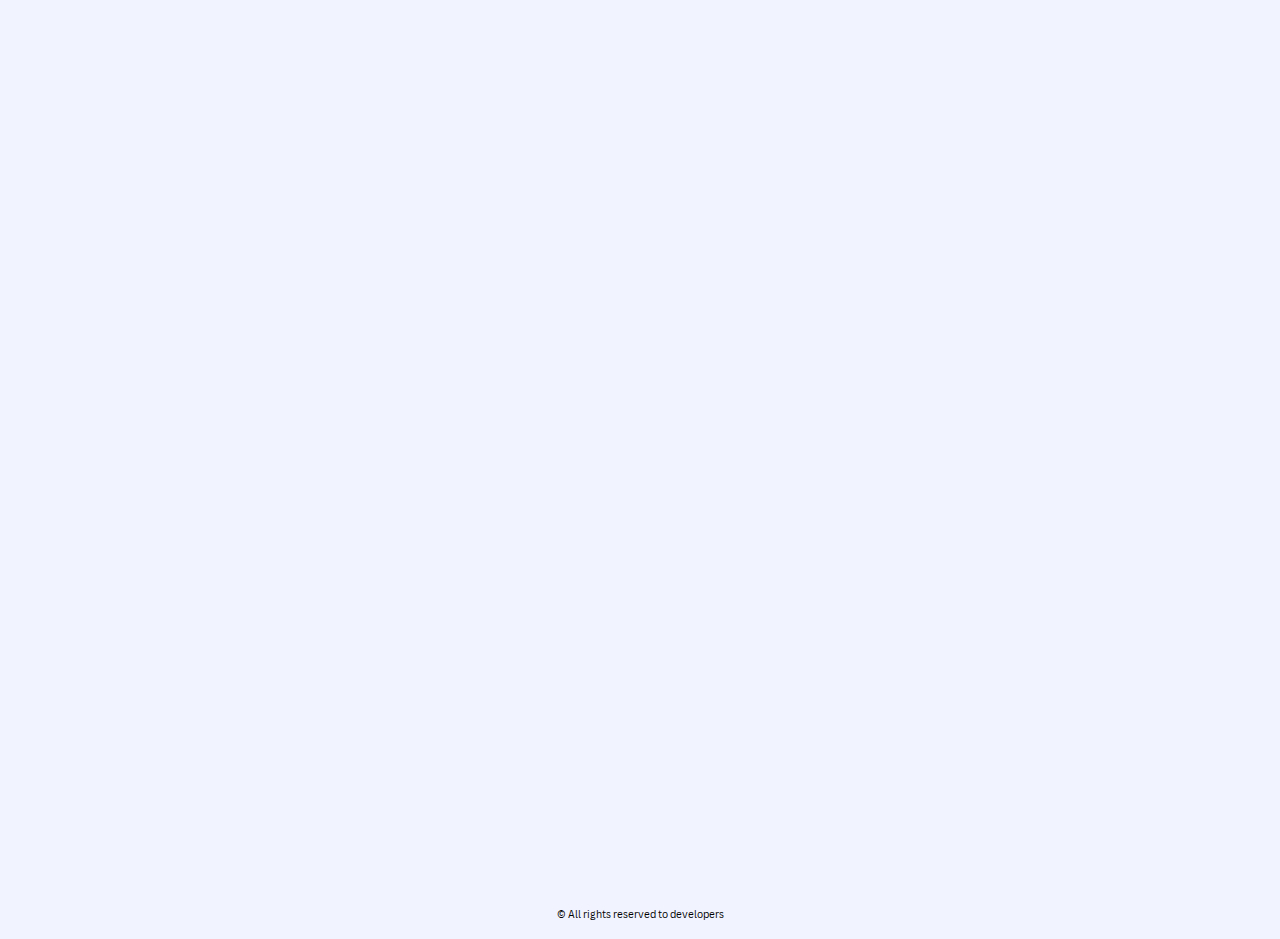
<file: Sorty/index.html>
<!DOCTYPE html>
<html lang="en">
  <head>
    <meta charset="UTF-8" />
    <meta name="viewport" content="width=device-width, initial-scale=1.0" />
    <link rel="stylesheet" type="text/css" href="style.css" />
    <title>Sorty</title>
  </head>
  <body>
    <div>
      <h2 id="Wheader">Welcome to</h2>
      <h2 id="sorty">Sorty</h2>
      <h3 id="Wsubheader">
        An information management system built for companies
      </h3>
    </div>
    <div class="center">
      <div>
        <button class="Wbuttons" onclick="window.location.href='login.html';">
          Login
        </button>
      </div>
      <div>
        <button class="Wbuttons" onclick="window.location.href='signup.html';">
          Sign Up
        </button>
      </div>
    </div>
    <div class="rContainer">
      <div class="rights">
        <p>&#169; All rights reserved to developers</p>
      </div>
    </div>
  </body>
</html>
</file>
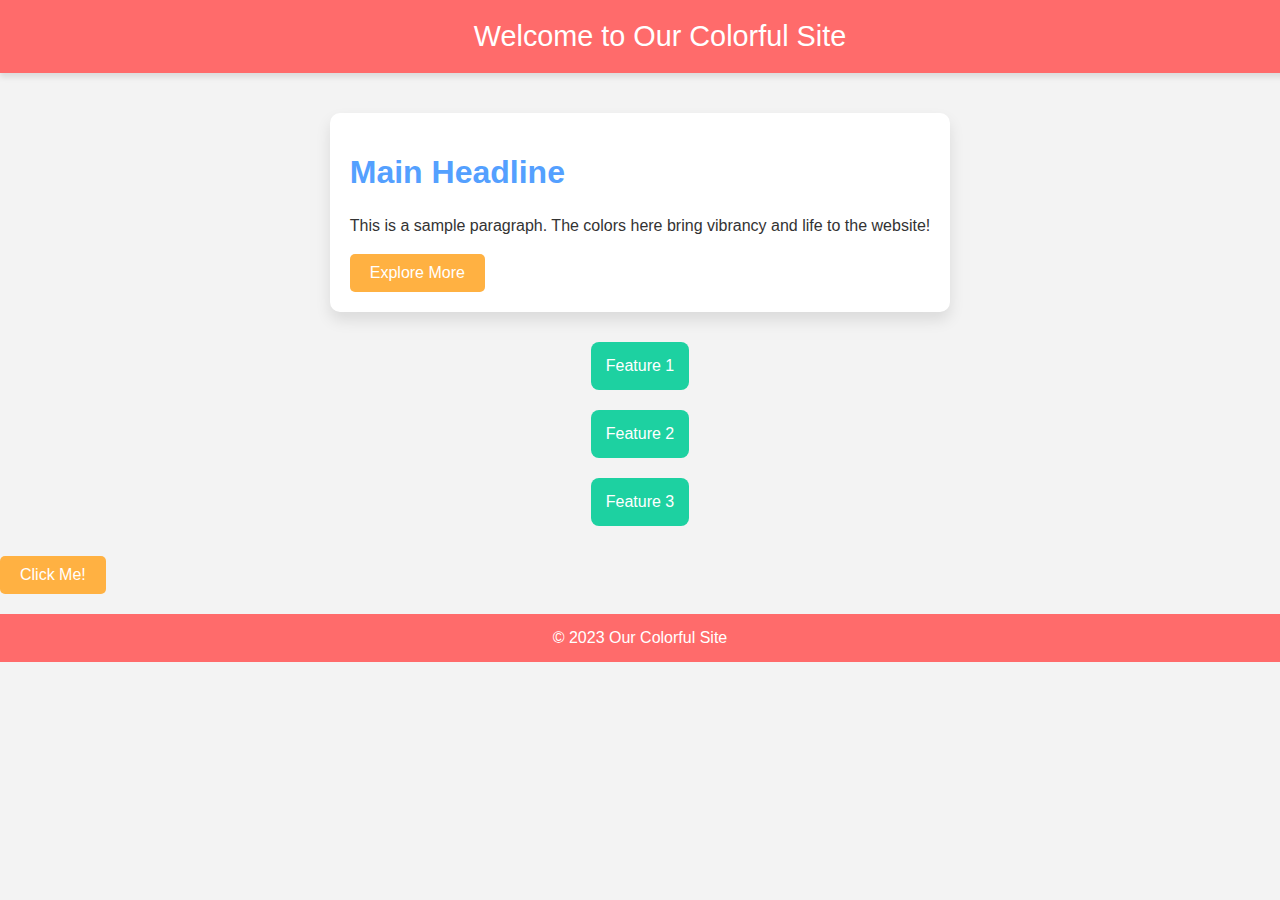
<file: Projects/GPT Project - colorful/index.html>
<!DOCTYPE html>
<html lang="en">
  <head>
    <meta charset="UTF-8" />
    <meta name="viewport" content="width=device-width, initial-scale=1.0" />
    <title>Colorful Theme Website</title>
    <link rel="stylesheet" href="style.css" />
  </head>
  <body>
    <!-- Header -->
    <header>Welcome to Our Colorful Site</header>

    <!-- Main Content Area -->
    <div class="container">
      <div class="main-content">
        <h1>Main Headline</h1>
        <p>
          This is a sample paragraph. The colors here bring vibrancy and life to
          the website!
        </p>
        <button>Explore More</button>
      </div>

      <!-- Colorful Cards Section -->
      <div class="card">Feature 1</div>
      <div class="card">Feature 2</div>
      <div class="card">Feature 3</div>
    </div>
    <div>
      <button>Click Me!</button>
    </div>

    <!-- Footer -->
    <footer>&copy; 2023 Our Colorful Site</footer>
  </body>
</html>
</file>
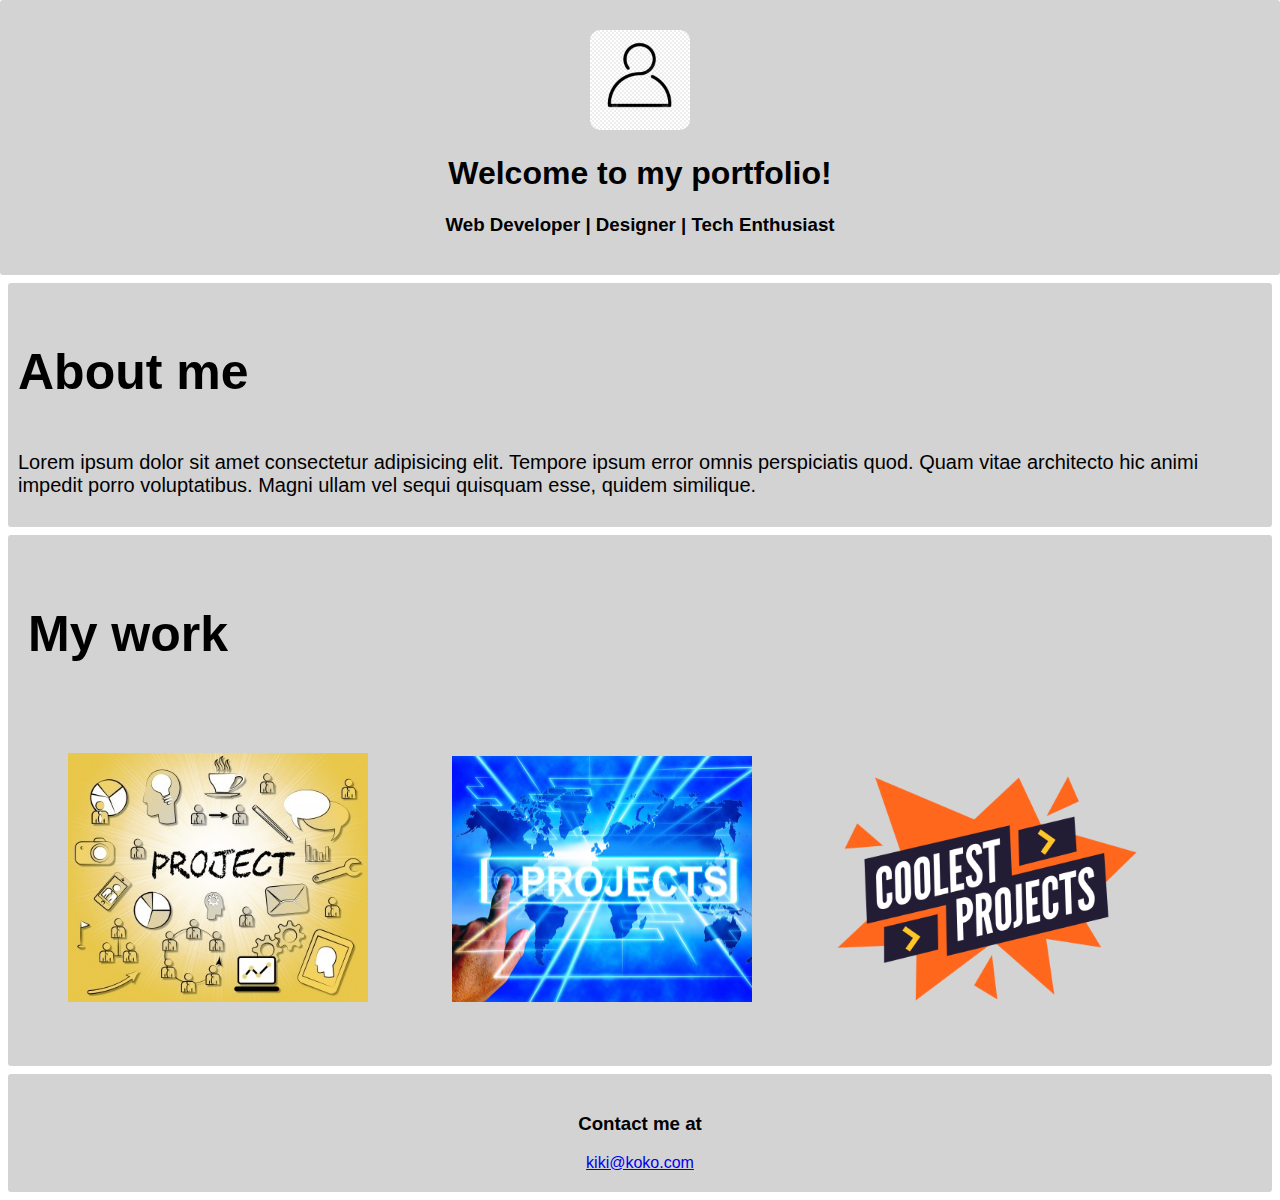
<file: Projects/LandingPage/index.html>
<!DOCTYPE html>
<html lang="en">
  <head>
    <meta charset="UTF-8" />
    <meta name="viewport" content="width=device-width, initial-scale=1.0" />
    <title>Amits Portfolio</title>
    <link rel="stylesheet" href="style.css" />
  </head>
  <body>
    <div id="title">
      <img
        class="center"
        id="contactIcon"
        src="images/contact.jpg"
        alt="contact icon logo"
      />
      <h1 class="center">Welcome to my portfolio!</h1>
      <h3 class="center">Web Developer | Designer | Tech Enthusiast</h3>
    </div>
    <div id="about">
      <h3 class="descTitle">About me</h3>
      <p id="descAbout">
        Lorem ipsum dolor sit amet consectetur adipisicing elit. Tempore ipsum
        error omnis perspiciatis quod. Quam vitae architecto hic animi impedit
        porro voluptatibus. Magni ullam vel sequi quisquam esse, quidem
        similique.
      </p>
    </div>
    <div id="projects">
      <h3 class="descTitle">My work</h3>
      <img class="projects" src="images/project1.jpg" alt="project1" />
      <img class="projects" src="images/project2.jpg" alt="project2" />
      <img class="projects" src="images/project3.png" alt="project3" />
    </div>
    <div id="contact">
      <h3>Contact me at</h3>
      <a href="mailto:kiki@koko.com">kiki@koko.com</a>
    </div>
  </body>
</html>
</file>
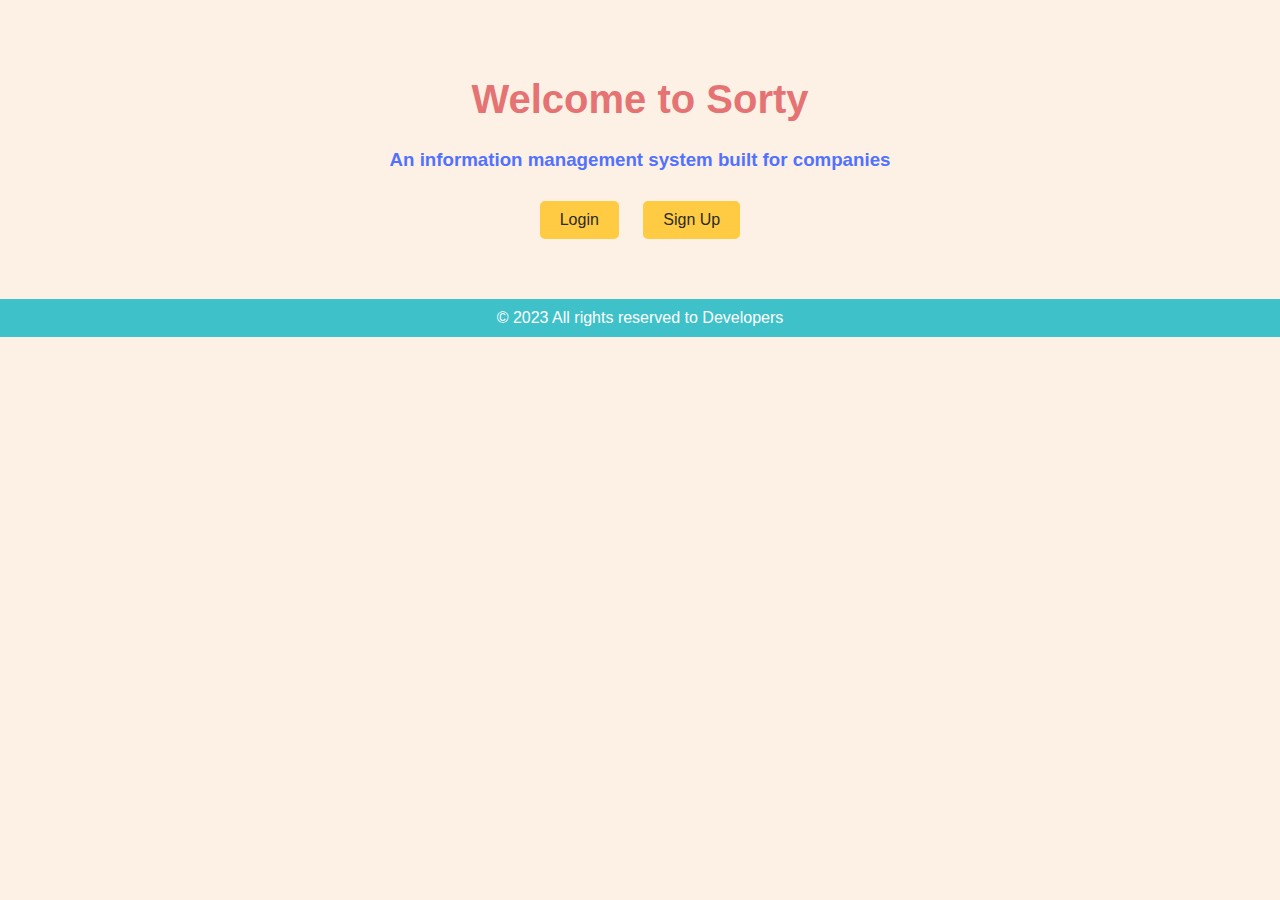
<file: Projects/SortyGPT/index.html>
<!DOCTYPE html>
<html lang="en">
  <head>
    <meta charset="UTF-8" />
    <meta name="viewport" content="width=device-width, initial-scale=1.0" />
    <title>Sorty</title>
    <link rel="stylesheet" href="style.css" />
  </head>
  <body>
    <!-- Welcome Screen -->
    <div id="welcome-screen" class="fade-in">
      <h1>Welcome to Sorty</h1>
      <h3>An information management system built for companies</h3>
      <button id="login-btn">Login</button>
      <button id="signup-btn">Sign Up</button>
    </div>

    <!-- Login Screen -->
    <div id="login-screen" class="hidden">
      <h2>Login</h2>
      <form>
        <label for="username">Username:</label>
        <input
          type="text"
          id="username"
          name="username"
          placeholder="Enter your username"
          required
        />
        <label for="password">Password:</label>
        <input
          type="password"
          id="password"
          name="password"
          placeholder="Enter your password"
          required
        />
        <button type="submit">Login</button>
      </form>
    </div>

    <!-- Platform Selection -->
    <div id="platform-screen" class="hidden">
      <h2>Hi <span id="username-display">User</span>, Welcome!</h2>
      <h3>Please choose a platform:</h3>
      <div class="platforms">
        <div class="platform">Platform 1</div>
        <div class="platform">Platform 2</div>
        <div class="platform">Platform 3</div>
      </div>
    </div>

    <footer>&copy; 2023 All rights reserved to Developers</footer>

    <script src="script.js"></script>
  </body>
</html>
</file>
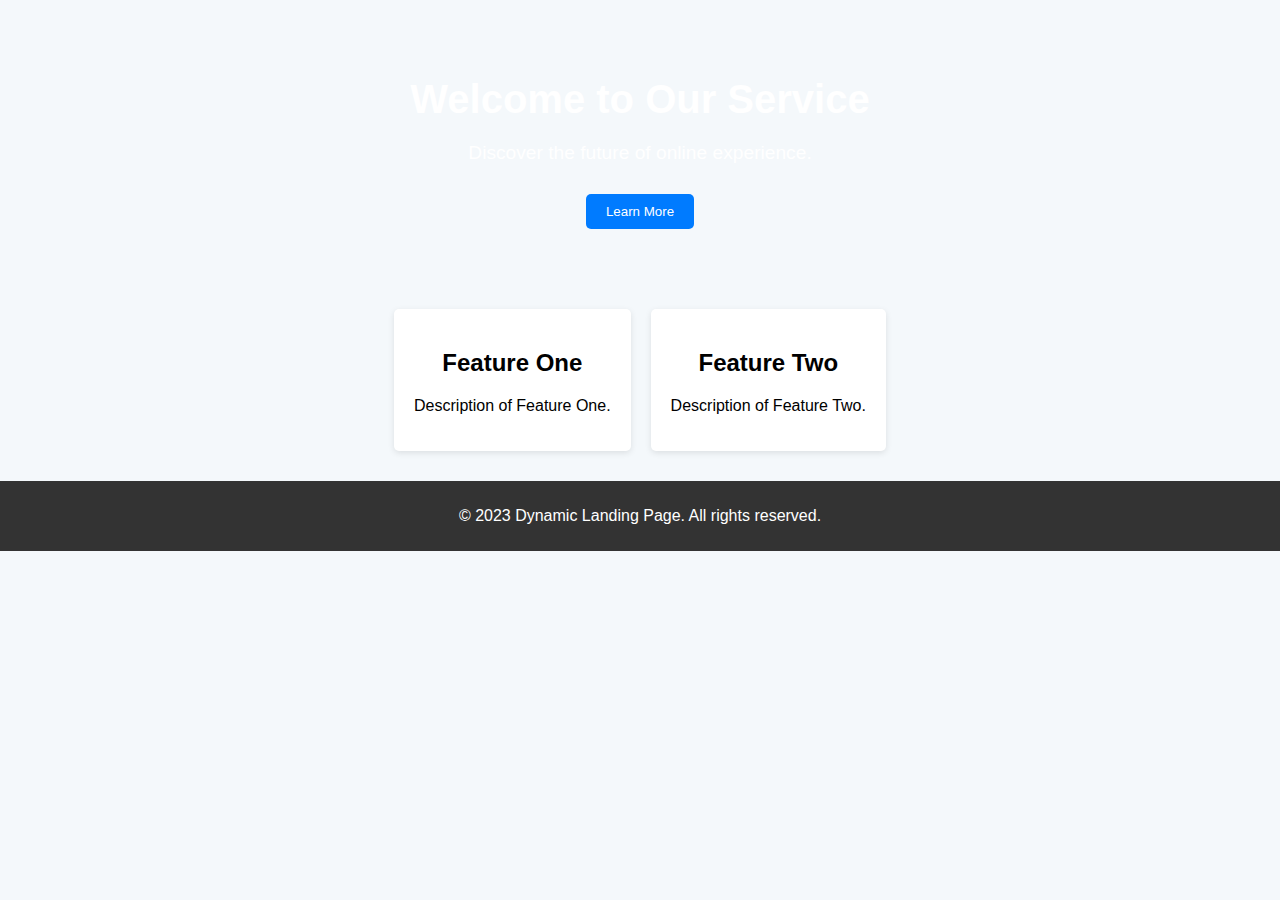
<file: Projects/LandingPage/answers/index.html>
<!DOCTYPE html>
<html>
  <head>
    <title>Dynamic Landing Page</title>
    <link rel="stylesheet" href="style.css" />
  </head>
  <body>
    <header>
      <h1>Welcome to Our Service</h1>
      <p>Discover the future of online experience.</p>
      <button class="action-button">Learn More</button>
    </header>

    <section class="features">
      <div class="feature">
        <h2>Feature One</h2>
        <p>Description of Feature One.</p>
      </div>
      <div class="feature">
        <h2>Feature Two</h2>
        <p>Description of Feature Two.</p>
      </div>
      <!-- More features -->
    </section>

    <footer>
      <p>© 2023 Dynamic Landing Page. All rights reserved.</p>
    </footer>
  </body>
</html>
</file>
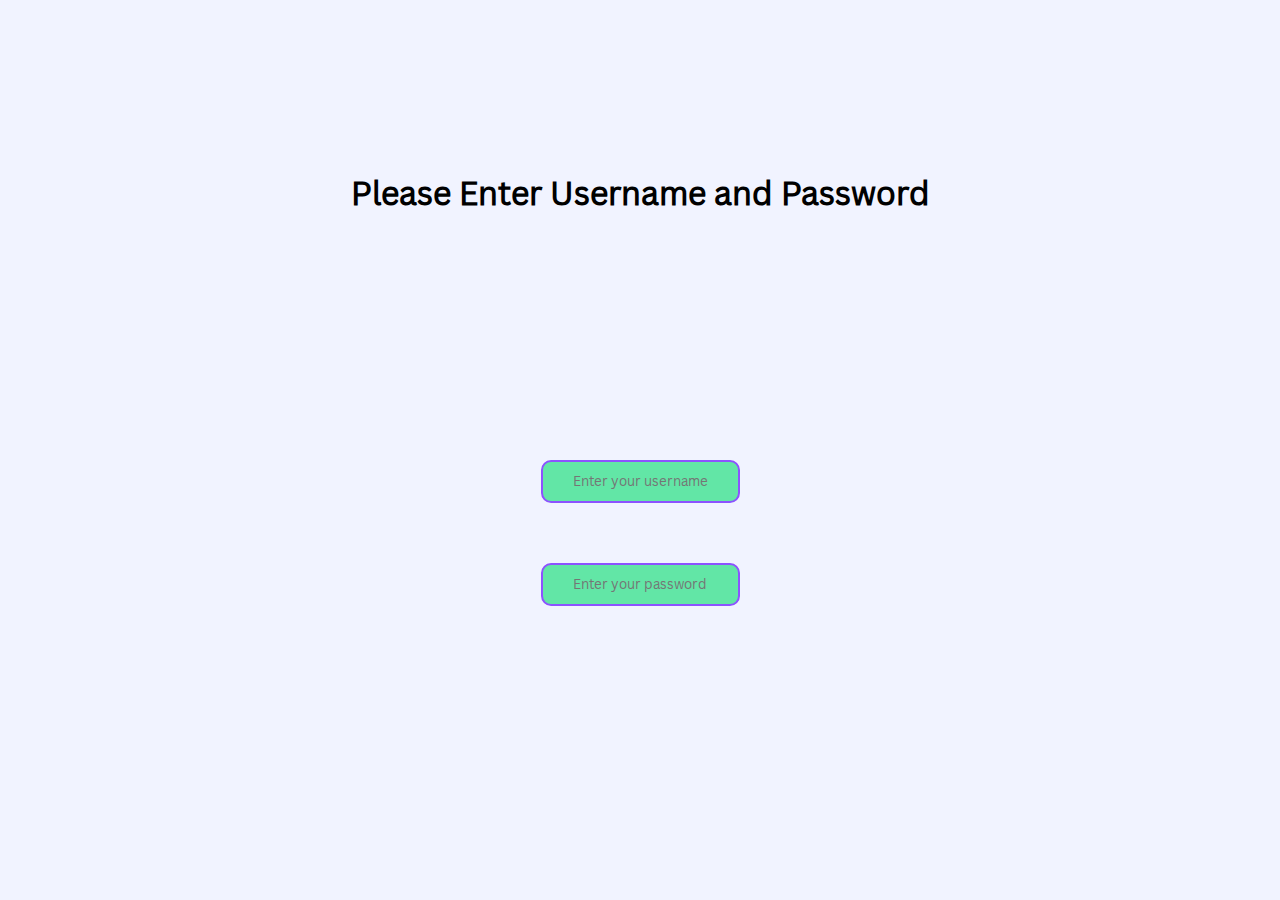
<file: Sorty/login.html>
<!DOCTYPE html>
<html lang="en">
  <head>
    <meta charset="UTF-8" />
    <meta name="viewport" content="width=device-width, initial-scale=1.0" />
    <title>Login</title>
    <link rel="stylesheet" type="text/css" href="style.css" />
  </head>
  <body>
    <div class="loginHeader">
      <h1>Please Enter Username and Password</h1>
    </div>
    <div class="loginCred">
      <div>
        <input
          class="field"
          type="text"
          id="username"
          name="username"
          placeholder="Enter your username"
        />
      </div>
      <div>
        <input
          class="field"
          type="text"
          id="password"
          name="password"
          placeholder="Enter your password"
        />
      </div>
    </div>
    <div class="center">
      <button class="Wbuttons" style="animation-delay: 0s">Login</button>
    </div>
  </body>
</html>
</file>
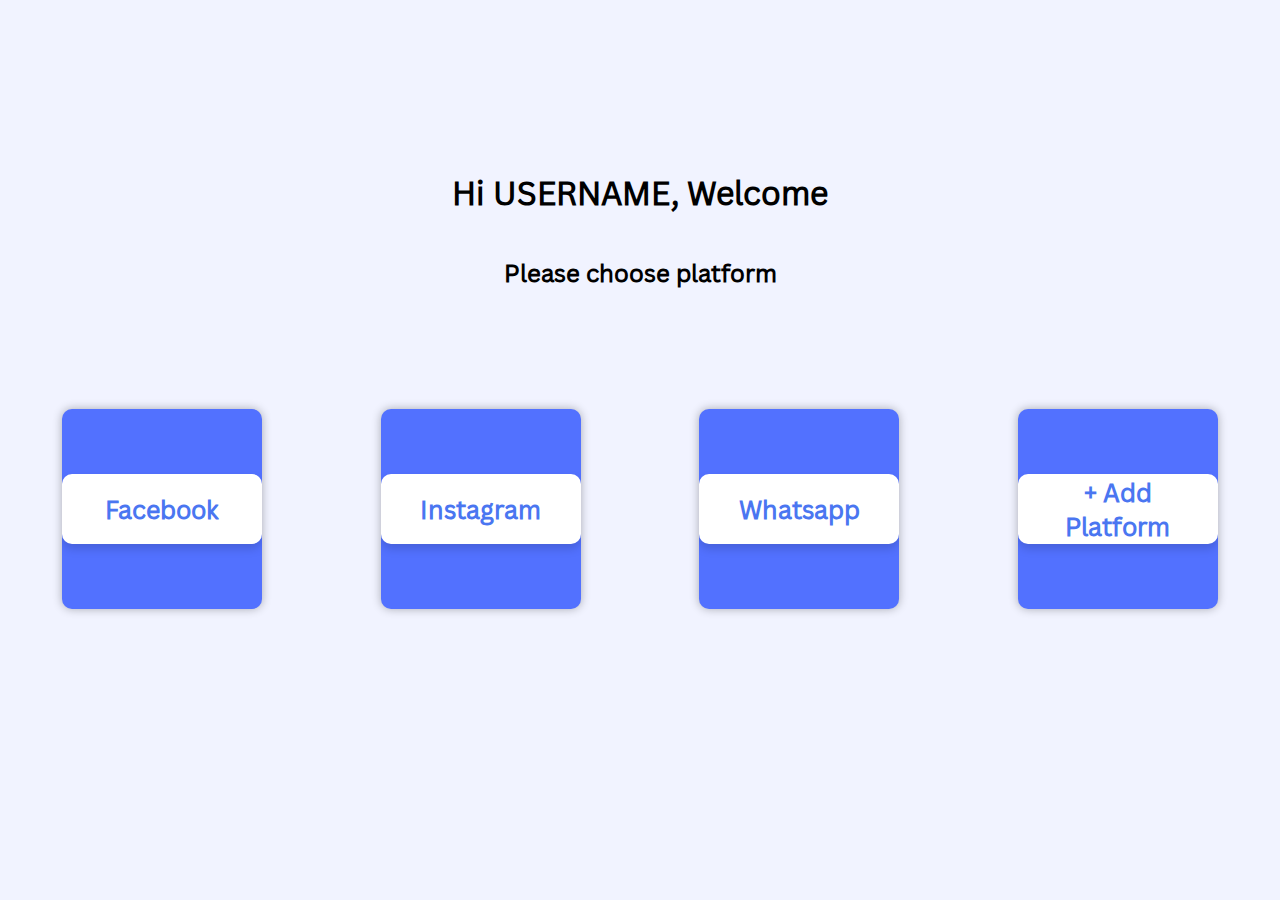
<file: Sorty/platform.html>
<!DOCTYPE html>
<html lang="en">
  <head>
    <meta charset="UTF-8" />
    <meta name="viewport" content="width=device-width, initial-scale=1.0" />
    <title>Platforms</title>
    <link rel="stylesheet" type="text/css" href="style.css" />
  </head>
  <body>
    <div class="Wplatforms">
      <h1>Hi USERNAME, Welcome</h1>
      <h2>Please choose platform</h2>
    </div>
    <div class="platforms">
      <div class="chooseplatformouter">
        <button class="chooseplatforminner">
          Facebook
        </button>
      </div>
      <div class="chooseplatformouter">
        <button class="chooseplatforminner">
          Instagram
        </butotn>
      </div>
      <div class="chooseplatformouter">
        <button class="chooseplatforminner">
          Whatsapp
        </button>
      </div>
      <div class="chooseplatformouter">
        <button class="chooseplatforminner">+ Add Platform</button>
      </div>
    </div>
  </body>
</html>
</file>
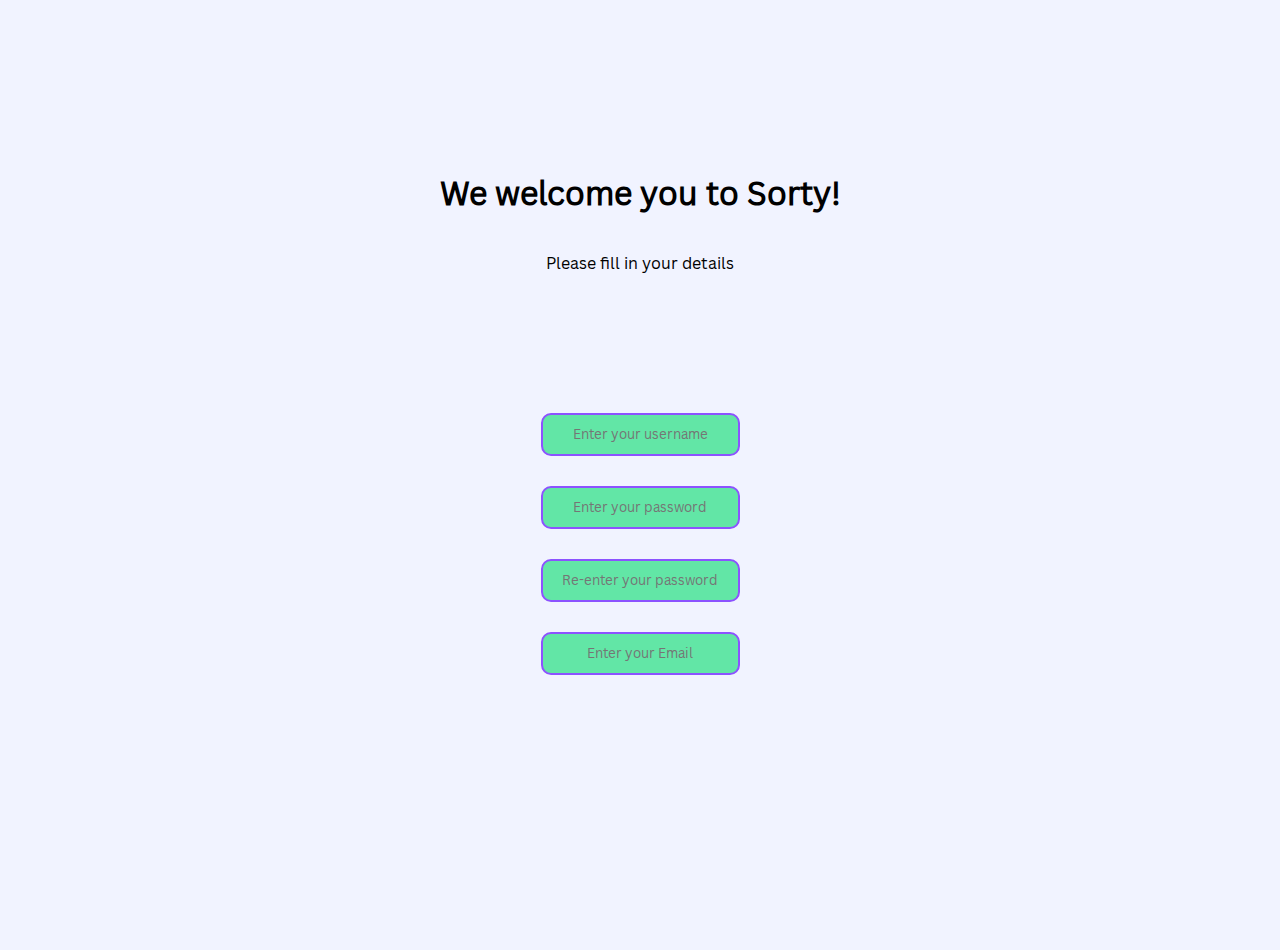
<file: Sorty/signup.html>
<!DOCTYPE html>
<html lang="en">
  <head>
    <meta charset="UTF-8" />
    <meta name="viewport" content="width=device-width, initial-scale=1.0" />
    <title>Login</title>
    <link rel="stylesheet" type="text/css" href="style.css" />
  </head>
  <body>
    <div class="loginHeader">
      <h1>We welcome you to Sorty!</h1>
      <p>Please fill in your details</p>
    </div>
    <div class="SignupCred">
      <div>
        <input
          class="fieldsignup"
          type="text"
          id="username"
          name="username"
          placeholder="Enter your username"
        />
      </div>
      <div>
        <input
          class="fieldsignup"
          type="text"
          id="password"
          name="password"
          placeholder="Enter your password"
        />
      </div>
      <div>
        <input
          class="fieldsignup"
          type="text"
          id="password"
          name="password"
          placeholder="Re-enter your password"
        />
      </div>
      <div>
        <input
          class="fieldsignup"
          type="text"
          id="password"
          name="password"
          placeholder="Enter your Email"
        />
      </div>
    </div>
    <div class="center">
      <button class="Wbuttons" style="animation-delay: 0s">Sign up</button>
    </div>
  </body>
</html>
</file>
<file: Sorty/style.css>
@font-face{
    font-family:'CanvaSans';
    src: url(CanvaSans-Regular9755562880743818424.2de.2de498afbe8ce167560d5df6489c2042.ttf);
}
body{
    font-family: 'CanvaSans';
    background-color: #f1f3ff;
}
#Wheader{
    font-size: 25px;
    text-align: center;
    margin-top: 250px;
    font-weight: bold;
    color: #5271ff;
    transition: opacity 1s ease-in-out;
    opacity: 0; /* Start invisible */
  animation: fadeIn 2s ease-in-out forwards;  
}
#sorty{
    font-size: 130px;
    text-align: center;
    margin-top: 70px;
    margin-bottom: 70px;
    font-weight: bold;
    color: #5271ff;
    transition: opacity 1s ease-in-out;
    opacity: 0; /* Start invisible */
  animation: fadeIn 2s ease-in-out forwards;
  animation-delay: 1s;

}
#Wsubheader{
    display: flex;
    justify-content: center;
    font-weight: bold;
    color: #5271ff;
    margin-top: 50px;
    transition: opacity 1s ease-in-out;
    animation-delay: 2.5s;
    opacity: 0; /* Start invisible */
    animation: fadeIn 2s ease-in-out forwards;
    animation-delay: 2s;

}
.Wbuttons{
   border: none;
   background-color: #8c52ff;
   border-color: #5271ff;
   padding: 10px;
   border-radius: 6px;
   font-size: 23px;
   font-weight: bold;
   font-family:'CanvaSans';
   color: white;
   display: flex;
   justify-content: center;
   cursor: pointer;
   transition-duration: 0.2s;
   margin: 50px;
   margin-top: 150px;
   opacity: 0; /* Start invisible */
   animation: fadeIn 2s ease-in-out forwards;  
   animation-delay: 3s;
 
}
.center{
    display: flex;
    justify-content: center;
    
}

.Wbuttons:hover{
    background-color: #7746d9;
    box-shadow: 0px 0px 10px rgba(0, 0, 0, 0.3);
    padding: 15px; 
}

.Wbuttons:active{
    background-color: #a67aff;
    transition-duration: 0s;

}
.rContainer{

}
.rights{
  display: flex;
  justify-content: center;
  font-size: 10px;
}

.fade-in {
    opacity: 0; /* Start invisible */
    animation: fadeIn 1s ease-in-out forwards; /* Apply fade-in animation */
  }

  @keyframes fadeIn {
    from {
      opacity: 0; /* Fully transparent */
    }
    to {
      opacity: 1; /* Fully visible */
    }
  }

.loginCred{
  display: flex;
  flex-direction: column; /* Stack the input fields vertically */
  justify-content:flex-end; /* Center vertically */
  align-items: center; /* Center horizontally */
  height: 400px; /* Full viewport height */
 }
 .field{
  margin: 30px;
  height: 37px;
  text-align: center;
  font-family: CanvaSans;
  border-radius: 10px;
  border-color: #8c52ff;
  border-style: solid;
  background-color: #62e6a6;
 }
.loginHeader{
  display: flex;
  flex-direction: column;
  margin-top:150px;
  text-align: center;
}

.fieldsignup{
  margin: 15px;
  height: 37px;
  text-align: center;
  font-family: CanvaSans;
  border-radius: 10px;
  border-color: #8c52ff;
  border-style: solid;
  background-color: #62e6a6;
}
.SignupCred{
  display: flex;
  flex-direction: column; /* Stack the input fields vertically */
  justify-content:flex-end; /* Center vertically */
  align-items: center; /* Center horizontally */
  height: 400px; /* Full viewport height */
}

.Wplatforms{
  display: flex;
  flex-direction: column;
  margin-top:150px;
  text-align: center;
}
.platforms{
  display: flex; /* Activates Flexbox for horizontal layout */
  justify-content: space-around; /* Spreads boxes evenly with space between */
  align-items: center; /* Aligns items vertically (optional) */
  gap: 10px; /* Adds space between items (modern alternative to margin) */
  margin-top: 100px
}
.chooseplatformouter{
  width: 200px;
  height: 200px;
  background-color: #5271ff;
  color: white;
  display: flex;
  justify-content: center;
  align-items: center;
  border-radius: 10px;
  text-align: center;
  overflow: hidden; /* Prevents the inner div from overflowing */
  box-shadow: 0 0px 10px rgba(0, 0, 0, 0.301);
  
}

.chooseplatforminner{
  background-color: #fff; /* White background */
  color: #4a76f1; /* Matching blue text color */
  font-size: 16px; /* Text size */
  font-weight: bold; /* Bold text */
  padding: 15px 30px; /* Spacing inside the card */
  border-radius: 10px; /* Rounded corners */
  box-shadow: 0 5px 10px rgba(0, 0, 0, 0.15); /* Subtle shadow for elevation */
  position: relative; /* Positions it above the blue box */
  z-index: 2; /* Ensures it appears above the blue box */
  text-align: center;
  width: 200px;
  font-size: 25px;display: flex; /* Flexbox for centering text */
  justify-content: center; /* Center text horizontally */
  align-items: center; /* Center text vertically */
  height: 70px;
  font-family: 'CanvaSans';
  border: none;
  cursor: pointer;
}

.chooseplatformouter:hover{
  width: 203px;
  height: 203px;
  transition: all 150ms ease-in;
}

.chooseplatforminner:hover{
  width: 203px;
  height: 203px;
  transition: all 150ms ease-in;
}
</file>
<file: Projects/GPT Project - colorful/style.css>
/* Universal Styling */
body {
    font-family: 'Arial', sans-serif;
    background-color: #f3f3f3;
    color: #333333;
    margin: 0;
    padding: 0;
  }
  
  /* Container for Flex Layout */
  .container {
    display: flex;
    flex-direction: column;
    align-items: center;
    padding: 20px;
  }
  
  /* Header Section */
  header {
    background-color: #ff6b6b;
    color: #ffffff;
    padding: 20px;
    width: 100%;
    text-align: center;
    font-size: 1.8em;
    box-shadow: 0 4px 6px rgba(0, 0, 0, 0.1);
  }
  
  /* Button Styling */
  button {
    background-color: #ffb142;
    color: #ffffff;
    border: none;
    border-radius: 5px;
    padding: 10px 20px;
    font-size: 1em;
    cursor: pointer;
    transition: background-color 0.3s ease;
  }
  
  button:hover {
    background-color: #ff6b6b;
  }
  
  /* Main Content Section */
  .main-content {
    max-width: 800px;
    text-align: left;
    margin: 20px;
    padding: 20px;
    background-color: #ffffff;
    border-radius: 10px;
    box-shadow: 0 8px 15px rgba(0, 0, 0, 0.1);
  }
  
  h1, h2, h3 {
    color: #54a0ff;
  }
  
  p {
    color: #333333;
    line-height: 1.6;
  }
  
  /* Colorful Cards */
  .card {
    background-color: #1dd1a1;
    color: #ffffff;
    padding: 15px;
    border-radius: 8px;
    margin: 10px;
    text-align: center;
    transition: transform 0.2s ease;
  }
  
  .card:hover {
    transform: scale(1.05);
    background-color: #54a0ff;
  }
  
  /* Footer */
  footer {
    background-color: #ff6b6b;
    color: #ffffff;
    text-align: center;
    padding: 15px;
    margin-top: 20px;
  }
</file>
<file: Projects/LandingPage/style.css>
body{
    font-family:'Gill Sans', 'Gill Sans MT', Calibri, 'Trebuchet MS', sans-serif;
    margin: 0px;
}
#contactIcon{
    width: 100px;
    margin: auto;
    margin-top: 10px;
    border-radius: 10px;
}
#title{
    background-color: lightgray;
    text-align: center;
    margin: auto;
    border-radius: 3px;
    padding: 20px;

}
#about{
    background-color: lightgray;
    margin: 8px;
    border-radius: 3px;
    padding: 10px; 
       
}
#projects{
    margin: 8px;
    background-color: lightgray;
    border-radius: 3px;
    padding: 20px;

}
.projects{
    
    width: 300px;
    margin: 30px;
    padding: 10px; 
}
.descTitle{
    font-size: 50px;
}
#contact{
    text-align: center;
    background-color: lightgrey;
    margin: 8px;
    border-radius: 3px;
    padding: 20px;
}
#descAbout{
    font-size: 20px;
}
</file>
<file: Projects/SortyGPT/style.css>
/* Universal Styles */
body {
    font-family: 'Arial', sans-serif;
    margin: 0;
    padding: 0;
    background-color: #fdf1e6;
    color: #2c2a2a;
    display: flex;
    flex-direction: column;
    align-items: center;
  }
  
  /* Welcome Screen */
  #welcome-screen {
    text-align: center;
    margin-top: 50px;
  }
  
  #welcome-screen h1 {
    color: #e57373; /* Soft Coral */
    font-size: 2.5em;
  }
  
  #welcome-screen h3 {
    color: #5271ff; /* Highlight Blue */
    margin-bottom: 20px;
  }
  
  button {
    background-color: #ffcb42; /* Sunny Yellow */
    color: #2c2a2a;
    border: none;
    padding: 10px 20px;
    border-radius: 5px;
    margin: 10px;
    cursor: pointer;
    font-size: 1em;
    transition: transform 0.2s ease, background-color 0.3s ease;
  }
  
  button:hover {
    background-color: #e57373;
    transform: scale(1.05);
  }
  
  /* Login Screen */
  .hidden {
    display: none;
  }
  
  #login-screen {
    margin-top: 50px;
  }
  
  form {
    display: flex;
    flex-direction: column;
    gap: 15px;
  }
  
  input {
    padding: 10px;
    border: 1px solid #ccc;
    border-radius: 5px;
  }
  
  /* Platform Selection */
  #platform-screen {
    margin-top: 50px;
  }
  
  .platforms {
    display: flex;
    gap: 20px;
    justify-content: center;
  }
  
  .platform {
    background-color: #3fc1c9;
    color: white;
    padding: 20px;
    border-radius: 10px;
    cursor: pointer;
    box-shadow: 0 4px 6px rgba(0, 0, 0, 0.1);
    transition: transform 0.2s ease, box-shadow 0.3s ease;
  }
  
  .platform:hover {
    transform: scale(1.1);
    box-shadow: 0 8px 15px rgba(0, 0, 0, 0.2);
  }
  
  /* Footer */
  footer {
    margin-top: 50px;
    background-color: #3fc1c9;
    color: white;
    width: 100%;
    text-align: center;
    padding: 10px 0;
  }
  
  /* Fade-In Effect */
  .fade-in {
    animation: fadeIn 2s ease-in-out;
  }
  
  @keyframes fadeIn {
    from {
      opacity: 0;
    }
    to {
      opacity: 1;
    }
  }
</file>
<file: Projects/LandingPage/answers/style.css>
body {
    font-family: 'Arial', sans-serif;
    margin: 0;
    padding: 0;
    background-color: #f4f8fb;
    text-align: center;
}

header {
    background-image: url('https://i.imgur.com/RurqKDM.jpg'); /* Add a background image */
    color: white;
    padding: 50px 20px;
    background-size: cover;
    background-position: center;
}

header h1 {
    font-size: 2.5rem;
    margin-bottom: 20px;
}

header p {
    font-size: 1.2rem;
    margin-bottom: 30px;
}

.action-button {
    padding: 10px 20px;
    background-color: #007bff;
    color: white;
    border: none;
    border-radius: 5px;
    cursor: pointer;
    transition: background-color 0.3s;
}

.action-button:hover {
    background-color: #0056b3;
}

.features {
    display: flex;
    justify-content: center;
    padding: 20px;
}

.feature {
    margin: 10px;
    padding: 20px;
    background-color: white;
    border-radius: 5px;
    box-shadow: 0 2px 6px rgba(0, 0, 0, 0.1);
    transition: transform 0.3s ease, box-shadow 0.3s ease;
}

.feature:hover {
    transform: scale(1.05);
    box-shadow: 0 4px 8px rgba(0, 0, 0, 0.15);
}

footer {
    background-color: #333;
    color: white;
    text-align: center;
    padding: 10px 0;
}
</file>
